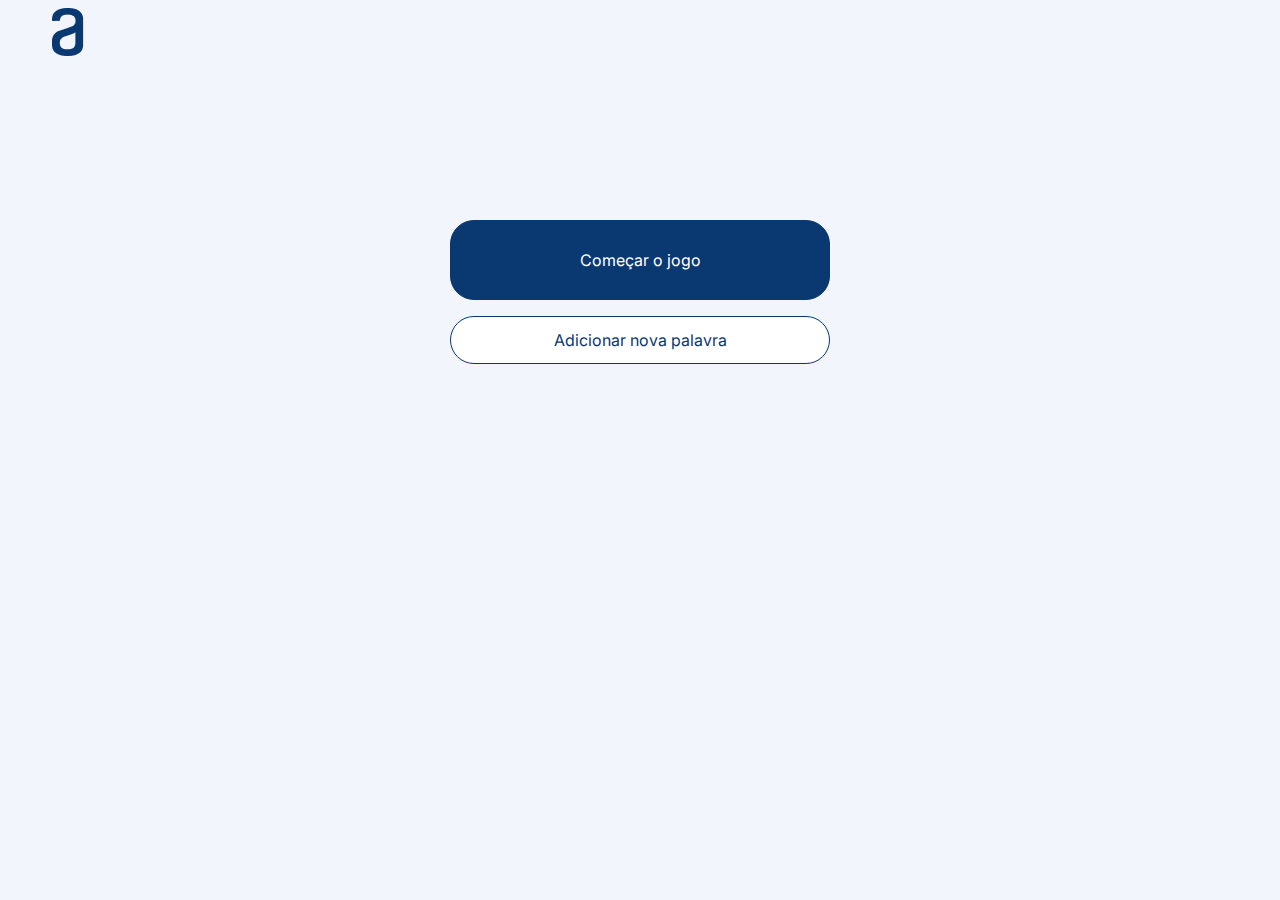
<file: index.html>
<!DOCTYPE html>
<html lang="pt-br">
<head>
    <meta charset="UTF-8">
    <meta http-equiv="X-UA-Compatible" content="IE=edge">
    <meta name="viewport" content="width=device-width, initial-scale=1.0">
    <link rel="stylesheet" href="assets/css/index.css">
    <link rel="icon" href="assets/img/logo.png">
    <link rel="preconnect" href="https://fonts.googleapis.com">
    <link rel="preconnect" href="https://fonts.gstatic.com" crossorigin>
    <link href="https://fonts.googleapis.com/css2?family=Inter:wght@400;700&display=swap" rel="stylesheet">
    <title>Jogo da Forca - Home</title>
</head>
<body>
    <header>
        <img src="./assets/img/logo.png" alt="Logo">
    </header>
    <main>
        <button class="btn btn-blue">Começar o jogo</button>
        <button class="btn" onclick="irAdd()">Adicionar nova palavra</button>
    </main>

    <script src="./assets/js/index.js"></script>
</body>
</html>
</file>
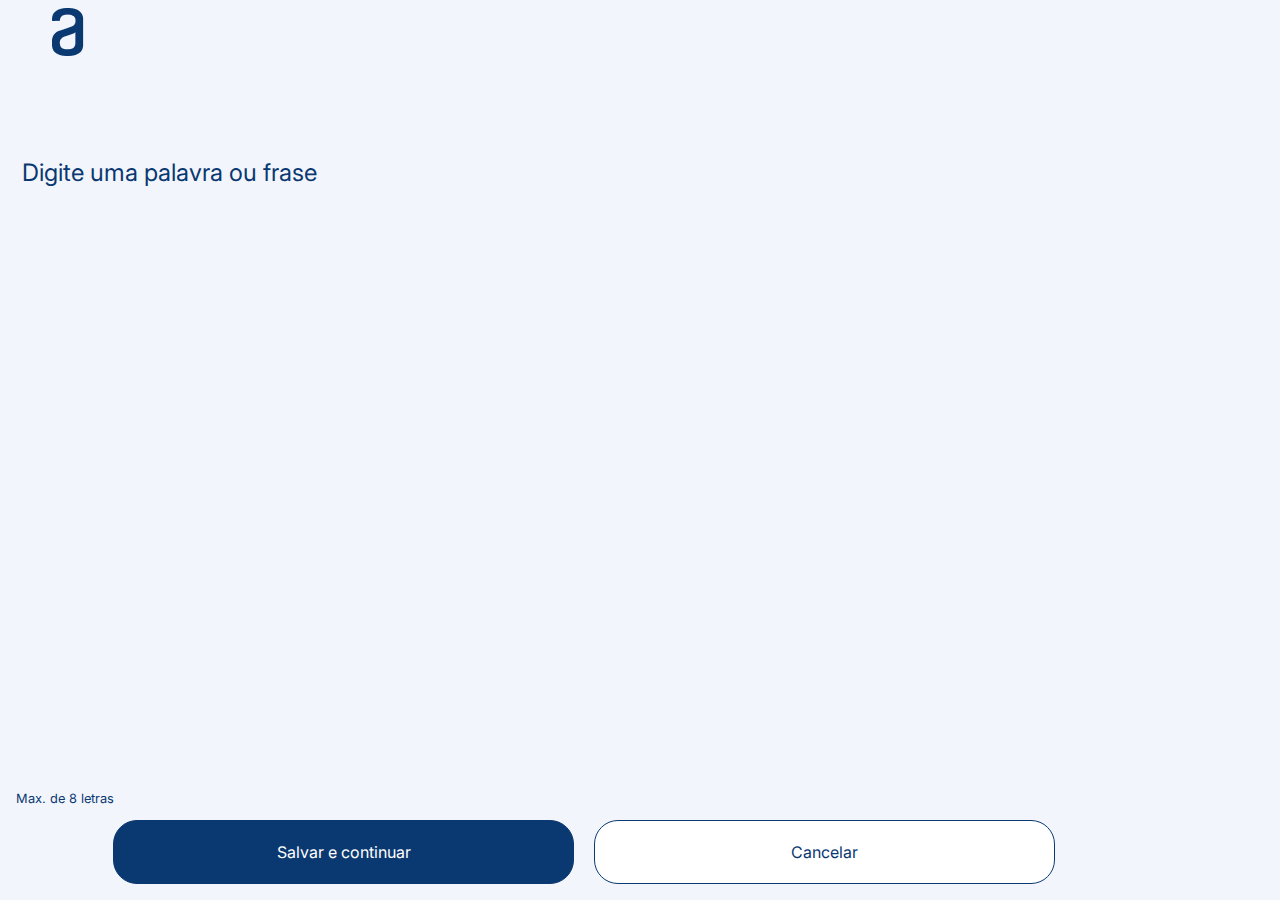
<file: addPalavra.html>
<!DOCTYPE html>
<html lang="pt-br">
<head>
    <meta charset="UTF-8">
    <meta http-equiv="X-UA-Compatible" content="IE=edge">
    <meta name="viewport" content="width=device-width, initial-scale=1.0">
    <link rel="icon" href="assets/img/logo.png">
    <link rel="preconnect" href="https://fonts.googleapis.com">
    <link rel="preconnect" href="https://fonts.gstatic.com" crossorigin>
    <link href="https://fonts.googleapis.com/css2?family=Inter:wght@400;700&display=swap" rel="stylesheet">
    <link rel="stylesheet" href="https://cdnjs.cloudflare.com/ajax/libs/font-awesome/6.2.0/css/all.min.css" integrity="sha512-xh6O/CkQoPOWDdYTDqeRdPCVd1SpvCA9XXcUnZS2FmJNp1coAFzvtCN9BmamE+4aHK8yyUHUSCcJHgXloTyT2A==" crossorigin="anonymous" referrerpolicy="no-referrer" />
    <link rel="stylesheet" href="./assets/css/index.css">
    <link rel="stylesheet" href="./assets/css/addPalavra.css">
    <title>Adicionar uma palavra - Jogo da Forca</title>
</head>
<body>
    <header>
        <img src="./assets/img/logo.png" alt="Logo">
    </header>
    <main>
        <textarea name="addPalavra" id="addPalavra" placeholder="Digite uma palavra ou frase"></textarea>
        <div class="btn-container">
            <p><i class="fa-solid fa-circle-exclamation"></i> Max. de 8 letras</p>
            <button class="btn btn-blue">Salvar e continuar</button>
            <button class="btn" onclick="irHome()">Cancelar</button>
        </div>
    </main>

    <script src="./assets/js/index.js"></script>
</body>
</html>
</file>
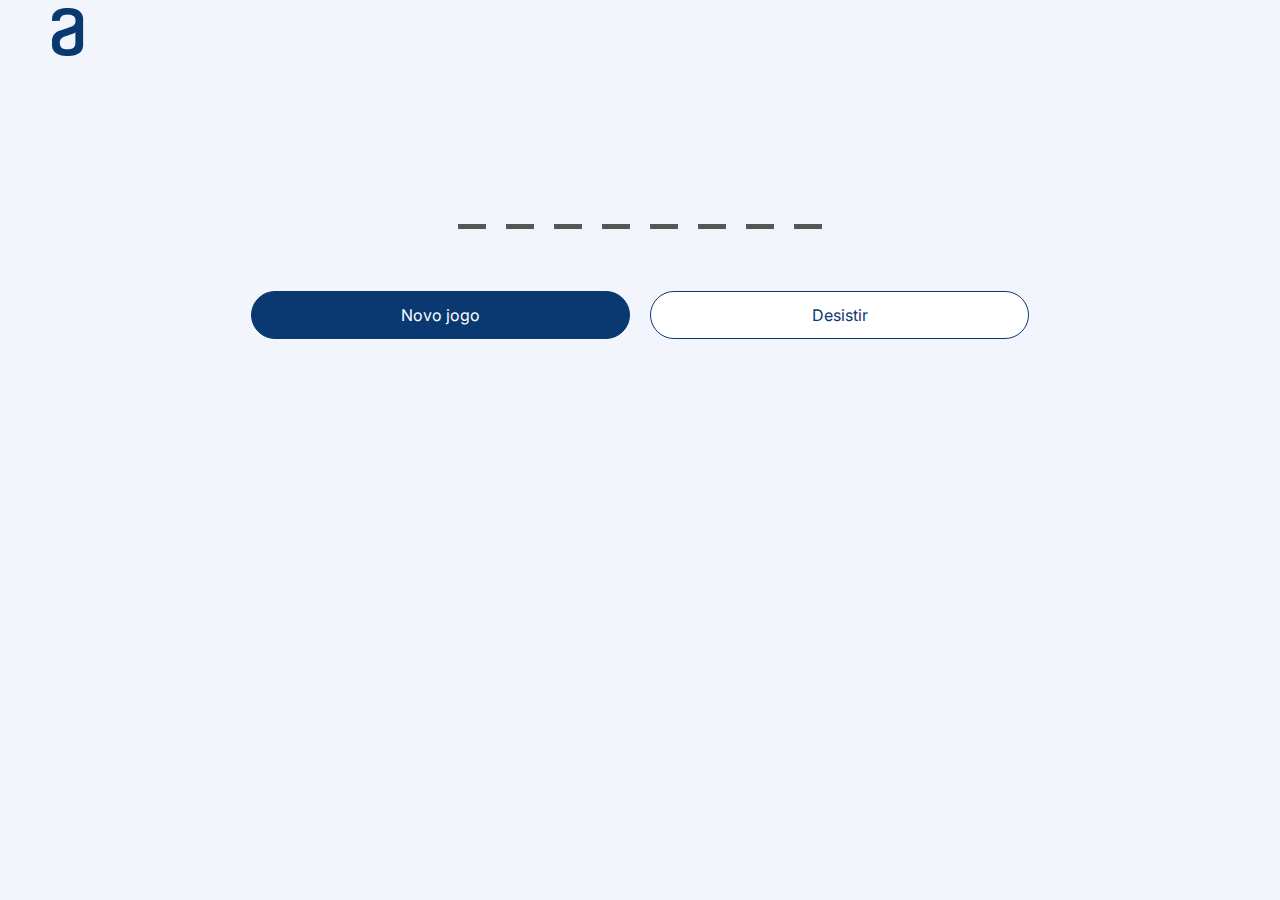
<file: jogo.html>
<!DOCTYPE html>
<html lang="pt-br">
<head>
    <meta charset="UTF-8">
    <meta http-equiv="X-UA-Compatible" content="IE=edge">
    <meta name="viewport" content="width=device-width, initial-scale=1.0">
    <link rel="stylesheet" href="./assets/css/index.css">
    <link rel="stylesheet" href="./assets/css/jogo.css">
    <link rel="icon" href="assets/img/logo.png">
    <link rel="preconnect" href="https://fonts.googleapis.com">
    <link rel="preconnect" href="https://fonts.gstatic.com" crossorigin>
    <link href="https://fonts.googleapis.com/css2?family=Inter:wght@400;700&display=swap" rel="stylesheet">
    <title>Descubra a palavra!</title>
</head>
<body>
    <header>
        <img src="./assets/img/logo.png" alt="Logo">
    </header>
    <main>
        <canvas id="forca"></canvas>
        <div id="holder"></div>
        <div id="teclado"></div>
        <div class="btn-container">
            <button class="btn btn-blue" id="btn">Novo jogo</button>
            <button class="btn" onclick="irHome()">Desistir</button>
        </div>
    </main>

    <script src="./assets/js/index.js"></script>
</body>
</html>
</file>
<file: assets/css/index.css>
:root {
    --clr-blue-100: #F3F5FC;
    --clr-blue-400: #0A3871;
    --clr-white: #fff;
}

* {
    font-size: 16px;
    color: var(--clr-blue-400);
    font-family: 'Inter', sans-serif;
}

body {
    background-color: var(--clr-blue-100);
}

header > img {
  margin-left: -2em;
}

main > * {
  display: flex;
  flex-direction: column;
  align-items: center;
  margin: auto;
}

main > button:first-child {
  margin-top: 10em;
}

.btn {
    justify-content: center;
    width: 76%;
    height: 3em;
    text-align: center;
    background-color: var(--clr-white);
    border: 1px solid var(--clr-blue-400);
    border-radius: 24px;
    cursor: pointer;
    transition: background-color 0.5s ease-out;
}

.btn:hover {
  background-color: #f7f7f7;
}

.btn-blue {
  width: 80%;
  height: 5em;
  margin-bottom: 1em;
  background-color: var(--clr-blue-400);
  color: var(--clr-white);
}

.btn-blue:hover {
  background-color: #105bb7;
}

textarea::placeholder {
  color: var(--clr-blue-400);
}

@media (min-width: 768px) {
  header > img {
    margin-left: 0;
  }
  .btn {
    width: 30%;
  }
}

@media (min-width: 1440px) {
  .btn {
    width: 20%;
    height: 5em;
  }
}
</file>
<file: assets/css/addPalavra.css>
main > * {
    flex-direction: row;
    max-width: 90%;
}

textarea {
    background-color: var(--clr-blue-100);
    color: var(--clr-blue-400);
    border: none;
    margin-top: 4em;
    margin-bottom: 2.3em;
    font-size: 1.5rem;
    max-width: 90%;
    height: 5em;
    resize: none;
    outline: none;
  }

i {
    margin-right: 0.5em;
}
p {
    font-size: 0.8em;
    text-align: start;
    align-self: flex-start;
}

.btn-container {
    flex-direction: column;
    position: absolute;
    bottom: 0;
    width: 100%;
}

.btn,.btn-blue {
    height: 4em;
}

@media (min-width: 768px) {
    
    main > * {
        display: block;
    }

    textarea {
        margin-left: 0.5em;
    }

    .btn-container {
        display: block;
        text-align: center;
    }

    .btn {
        width: 40%;
    }

    .btn-blue {
        margin-right: 1em;
    }
}

@media (min-width: 1440px) {
    main > * {
        display: flex;
        justify-content: center;
        align-items: center;
        width: 50%;
        margin: 20vh auto;
    }

    p {
        align-self: auto;
        margin-left: 8vw;
    }

    .btn-container {
        position: relative;
    }
}
</file>
<file: assets/css/jogo.css>
html {
    overflow-x: hidden;
}

#holder {
    display: flex;
    flex-direction: row;
    flex-wrap: wrap;
    justify-content: center;
    padding: 0 30px;
}


.tracos {
    border-bottom: solid 5px #565656;
    padding: 0 14px;
    margin: 14px 10px;
}

#teclado {
    display: flex;
    flex-direction: row;
    flex-wrap: wrap;
}

.tecla {
    width: 1em;
    height: 1em;
    border: solid 1px #565656;
    margin: 1em;
}

.btn-container {
    flex-direction: column;
    width: 100%;
}

.btn-blue {
    height: 3em;
}

.btn {
    height: 3em;
}

@media (min-width: 768px) {
    #jogo {
        max-width: 1200px;
        max-height: 800px;
    }

    .btn-container {
        display: block;
        text-align: center;
    }

    .btn-blue {
        margin-right: 1em;
    }
}

@media (min-width: 1024px) {
    #jogo {
        width: 50%;
    }

    .btn-container {
        position: relative;
        margin-top: 3em;
    }
}
</file>
